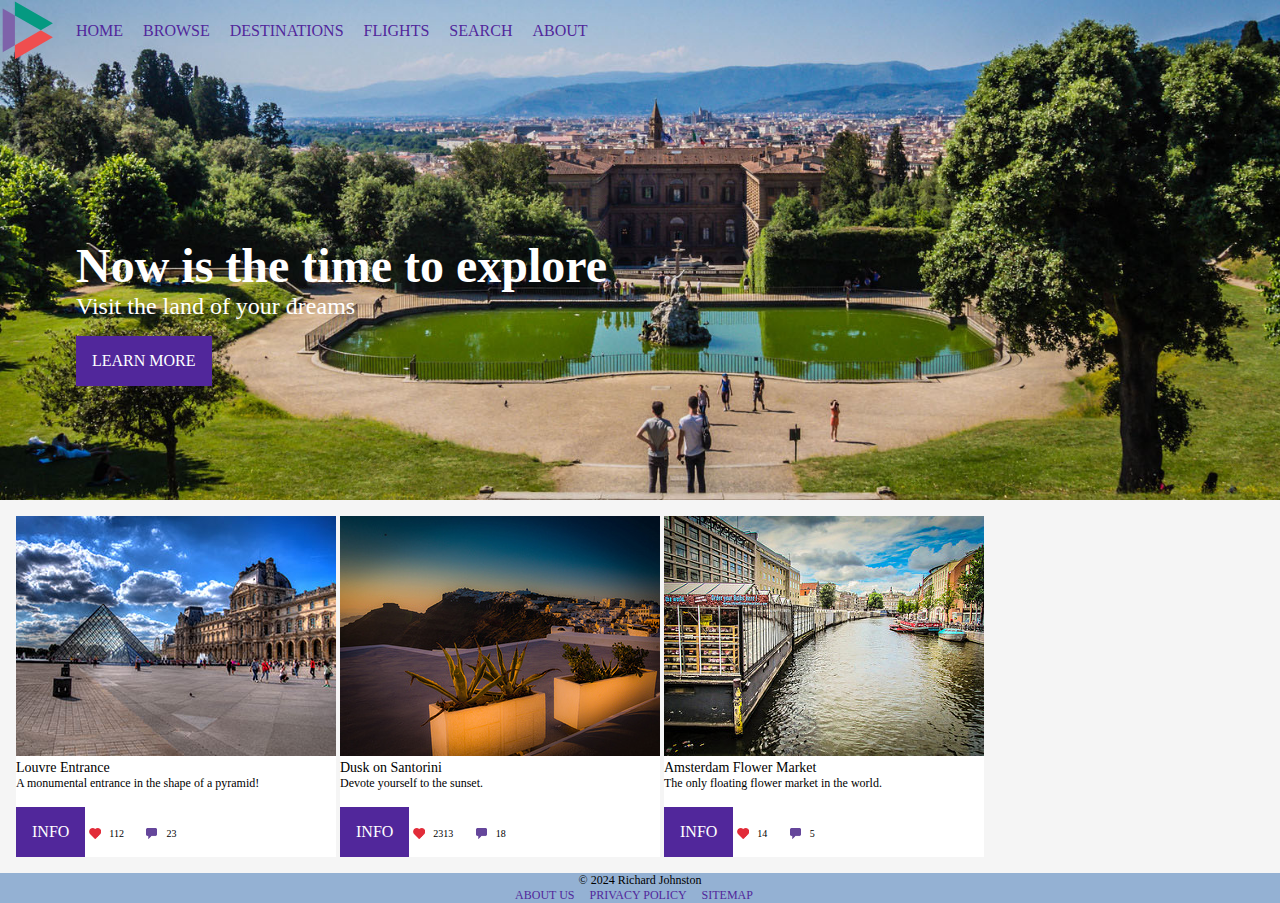
<file: index.html>
<!DOCTYPE html>
<html lang="en">
	<head>
		<meta charset="utf-8">
		<meta name="viewport" content="width=device-width, initial-scale=1">
		<title>Lab04</title>
		<link rel="stylesheet" href="index.css">
	</head>
	<body>
		<header id="primary-header">
			<nav>
				<ul>
					<li><a href="index.html">Home</a></li>
					<li><a href="#">Browse</a></li>
					<li><a href="#"> Destinations</a></li>
					<li><a href="#">Flights</a></li>
					<li><a href="#">Search</a></li>
					<li><a href="#">About</a></li>
				</ul>
			</nav>
			<section id="header-text">
				<h1>Now is the time to explore</h1>
				<h2>Visit the land of your dreams</h2>
				<a href="#" class="button">Learn More</a>
			</section>
		</header>
		<main>
			<article class="card">
				<figure>
					<img src="images/1-small.jpg" alt="Picture of Paris">
				</figure>
				<h3>Louvre Entrance</h3>
				<p>
					A monumental entrance in the shape of a pyramid!
				</p>
				<a href="paris.html" class="button">Info</a>
				<span class="location-meta">
					<span class="likes">
						112
					</span>
					<span class="comments">
						23
					</span>
				</span>
			</article>
			<article class="card">
				<figure>
					<img src="images/2-small.jpg" alt="Picture of Santorini">
				</figure>
				<h3>Dusk on Santorini</h3>
				<p>
					Devote yourself to the sunset.
				</p>
				<a href="santorini.html" class="button">Info</a>
				<span class="location-meta">
					<span class="likes">
						2313
					</span>
					<span class="comments">
						18
					</span>
				</span>
			</article>
			<article class="card">
				<figure>
					<img src="images/3-small.jpg" alt="Picture of Amsterdam Flower Market">
				</figure>
				<h3>Amsterdam Flower Market</h3>
				<p>
					The only floating flower market in the world.
				</p>
				<a href="amsterdam.html" class="button">Info</a>
				<span class="location-meta">
					<span class="likes">
						14
					</span>
					<span class="comments">
						5
					</span>
				</span>
			</article>
		</main>
		<footer>
			<p>&copy; 2024 Richard Johnston</p>
			<nav>
				<ul>
					<li><a href="#">About Us</a></li>
					<li><a href="#">Privacy Policy</a></li>
					<li><a href="#">Sitemap</a></li>
				</ul>
			</nav>
		</footer>
	</body>
</html>
</file>
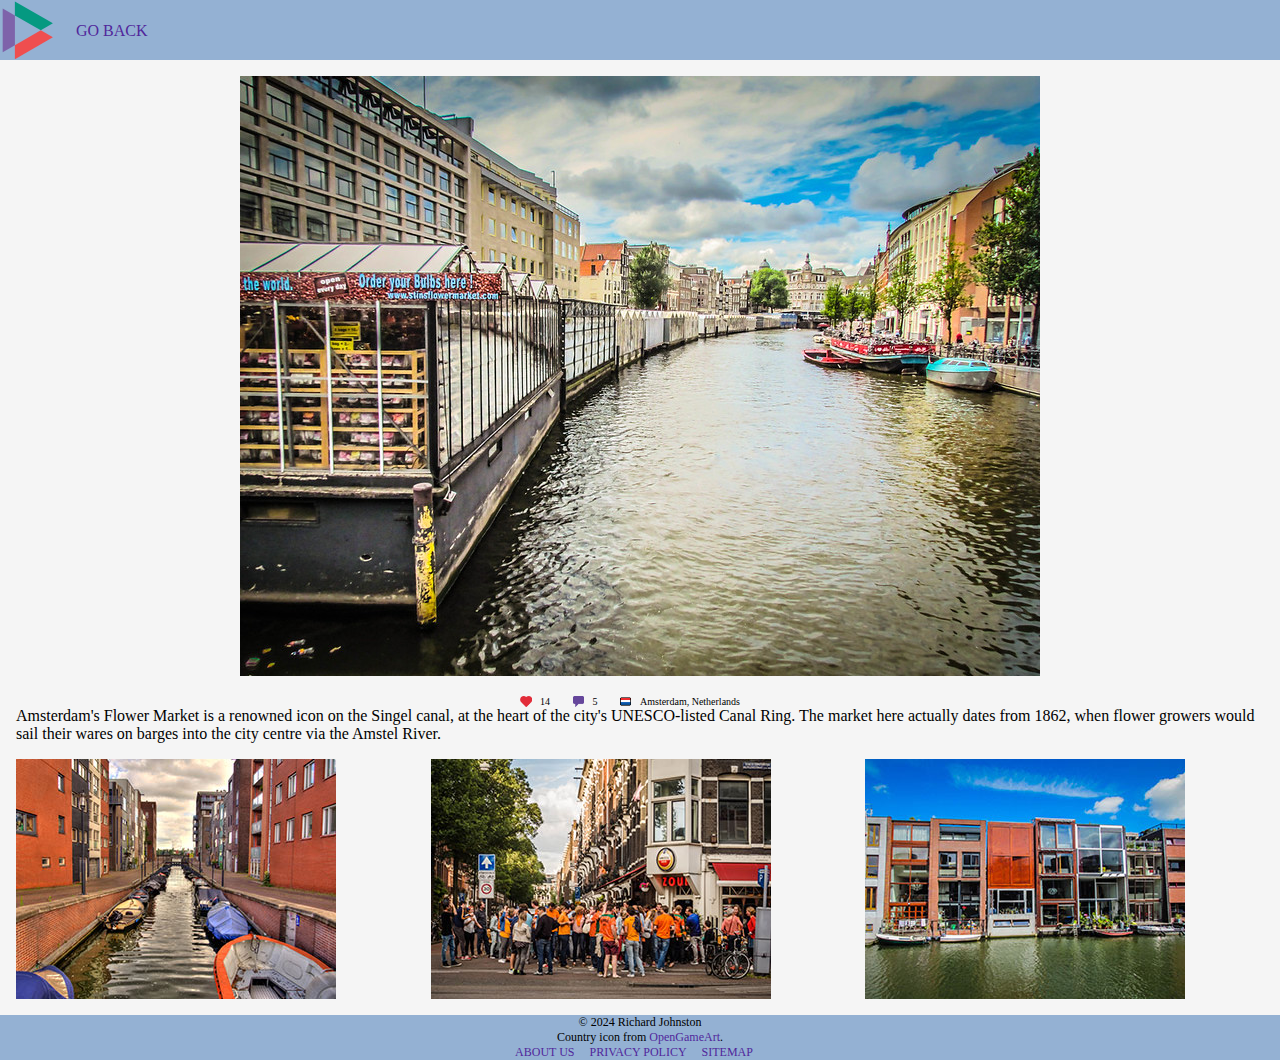
<file: amsterdam.html>
<!DOCTYPE html>
<html lang="en">
	<head>
		<meta charset="utf-8">
		<meta name="viewport" content="width=device-width, initial-scale=1">
		<title>Amsterdam Flower Market</title>
		<link rel="stylesheet" href="index.css">
	</head>
	<body>
		<header>
			<nav>
				<ul>
					<li><a href="index.html">Go Back</a></li>
				</ul>
			</nav>
		</header>
		<main>
			<div class="image-grid">
				<article>
					<figure>
						<picture>
							<source media="(max-width: 850px)" srcset="images/3-small.jpg">
							<img src="images/3-large.jpg" alt="Picture of Amsterdam Flower Market">
						</picture>
						<figcaption class="location-meta">
							<span class="likes">
								14
							</span>
							<span class="comments">
								5
							</span>
							<span class="netherlands">
								Amsterdam, Netherlands
							</span>
						</figcaption>
					</figure>
					Amsterdam's Flower Market is a renowned icon on the Singel canal, at the heart of the city's UNESCO-listed Canal Ring. The market here actually dates from 1862, when flower growers would sail their wares on barges into the city centre via the Amstel River.
				</article>
				<img src="images/related-3-1.jpg" alt="Related image 1" id="rel1"> <img src="images/related-3-2.jpg" alt="Related image 2" id="rel2"> <img src="images/related-3-3.jpg" alt="Related image 3" id="rel3">
			</div>
		</main>
		<footer>
			<p>&copy; 2024 Richard Johnston</p>
			<p>Country icon from <a href="https://opengameart.org/content/pixel-europe">OpenGameArt</a>.</p>
			<nav>
				<ul>
					<li><a href="#">About Us</a></li>
					<li><a href="#">Privacy Policy</a></li>
					<li><a href="#">Sitemap</a></li>
				</ul>
			</nav>
		</footer>
	</body>
</file>
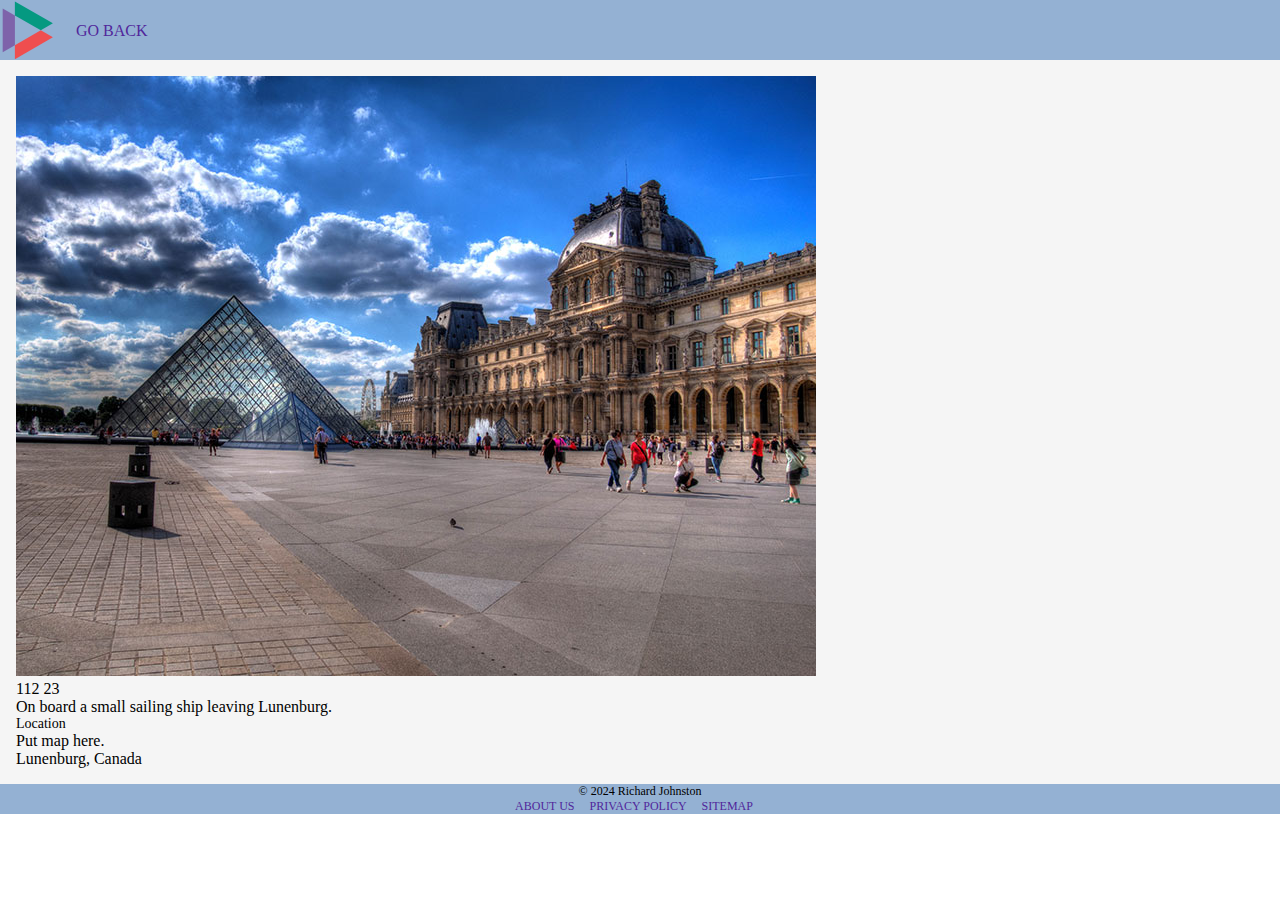
<file: nova-scotia.html>
<!DOCTYPE html>
<html lang="en">
	<head>
		<meta charset="utf-8">
		<title>Explore Nova Scotia</title>
		<link rel="stylesheet" href="index.css">
	</head>
	<body>
		<header>
			<nav>
				<ul>
					<li><a href="index.html">Go Back</a></li>
				</ul>
			</nav>
		</header>
		<main>
			<article>
				<figure>
					<img src="images/1-large.jpg" alt="Picture of Nova Scotia"/>
					<figcaption class="user-feedback">
						<span class="likes">
							112
						</span>
						<span class="comments">
							23
						</span>
					</figcaption>
				</figure>
				On board a small sailing ship leaving Lunenburg.
			</article>
			<article>
				<h3>Location</h3>
				<figure>
					Put map here.
					<figcaption>
						Lunenburg, Canada
					</figcaption>
				</figure>
			</article>
		</main>
		<footer>
			<section id="copyright">
				&copy; 2024 Richard Johnston
			</section>
			<nav>
				<ul>
					<li><a href="#">About Us</a></li>
					<li><a href="#">Privacy Policy</a></li>
					<li><a href="#">Sitemap</a></li>
				</ul>
			</nav>
		</footer>
	</body>
</file>
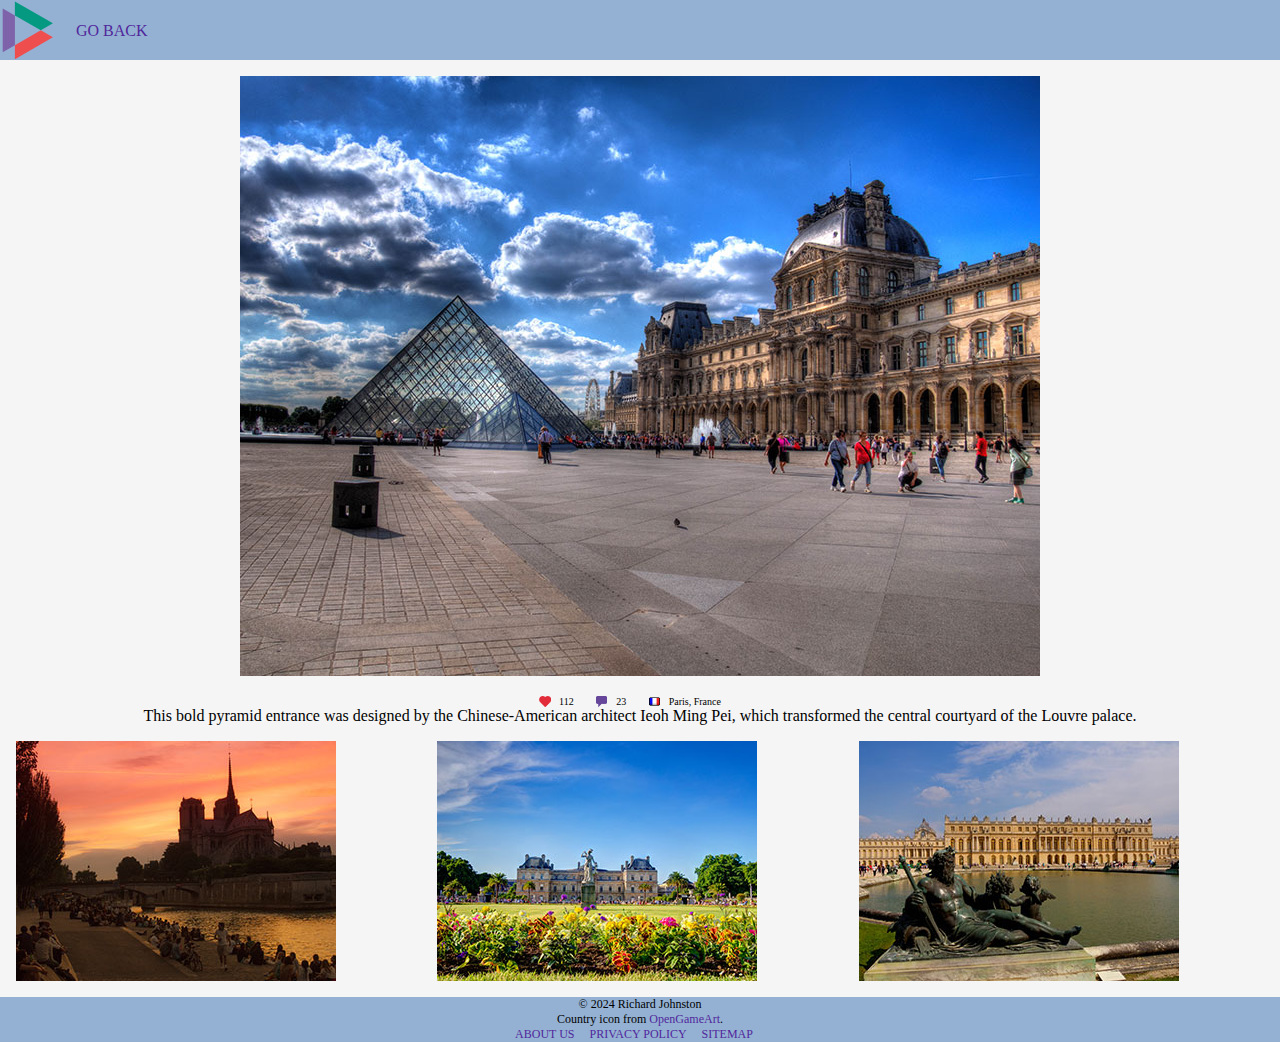
<file: paris.html>
<!DOCTYPE html>
<html lang="en">
	<head>
		<meta charset="utf-8">
		<meta name="viewport" content="width=device-width, initial-scale=1">
		<title>Louvre Entrance</title>
		<link rel="stylesheet" href="index.css">
	</head>
	<body>
		<header>
			<nav>
				<ul>
					<li><a href="index.html">Go Back</a></li>
				</ul>
			</nav>
		</header>
		<main>
			<div class="image-grid">
				<article>
					<figure>
						<picture>
							<source media="(max-width: 850px)" srcset="images/1-small.jpg">
							<img src="images/1-large.jpg" alt="Picture of Paris">
						</picture>
						<figcaption class="location-meta">
							<span class="likes">
								112
							</span>
							<span class="comments">
								23
							</span>
							<span class="france">
								Paris, France
							</span>
						</figcaption>
					</figure>
					This bold pyramid entrance was designed by the Chinese-American architect Ieoh Ming Pei, which transformed the central courtyard of the Louvre palace.
				</article>
				<img src="images/related-1-1.jpg" alt="Related image 1" id="rel1"> <img src="images/related-1-2.jpg" alt="Related image 2" id="rel2"> <img src="images/related-1-3.jpg" alt="Related image 3" id="rel3">
			</div>
		</main>
		<footer>
			<p>&copy; 2024 Richard Johnston</p>
			<p>Country icon from <a href="https://opengameart.org/content/pixel-europe">OpenGameArt</a>.</p>
			<nav>
				<ul>
					<li><a href="#">About Us</a></li>
					<li><a href="#">Privacy Policy</a></li>
					<li><a href="#">Sitemap</a></li>
				</ul>
			</nav>
		</footer>
	</body>
</file>
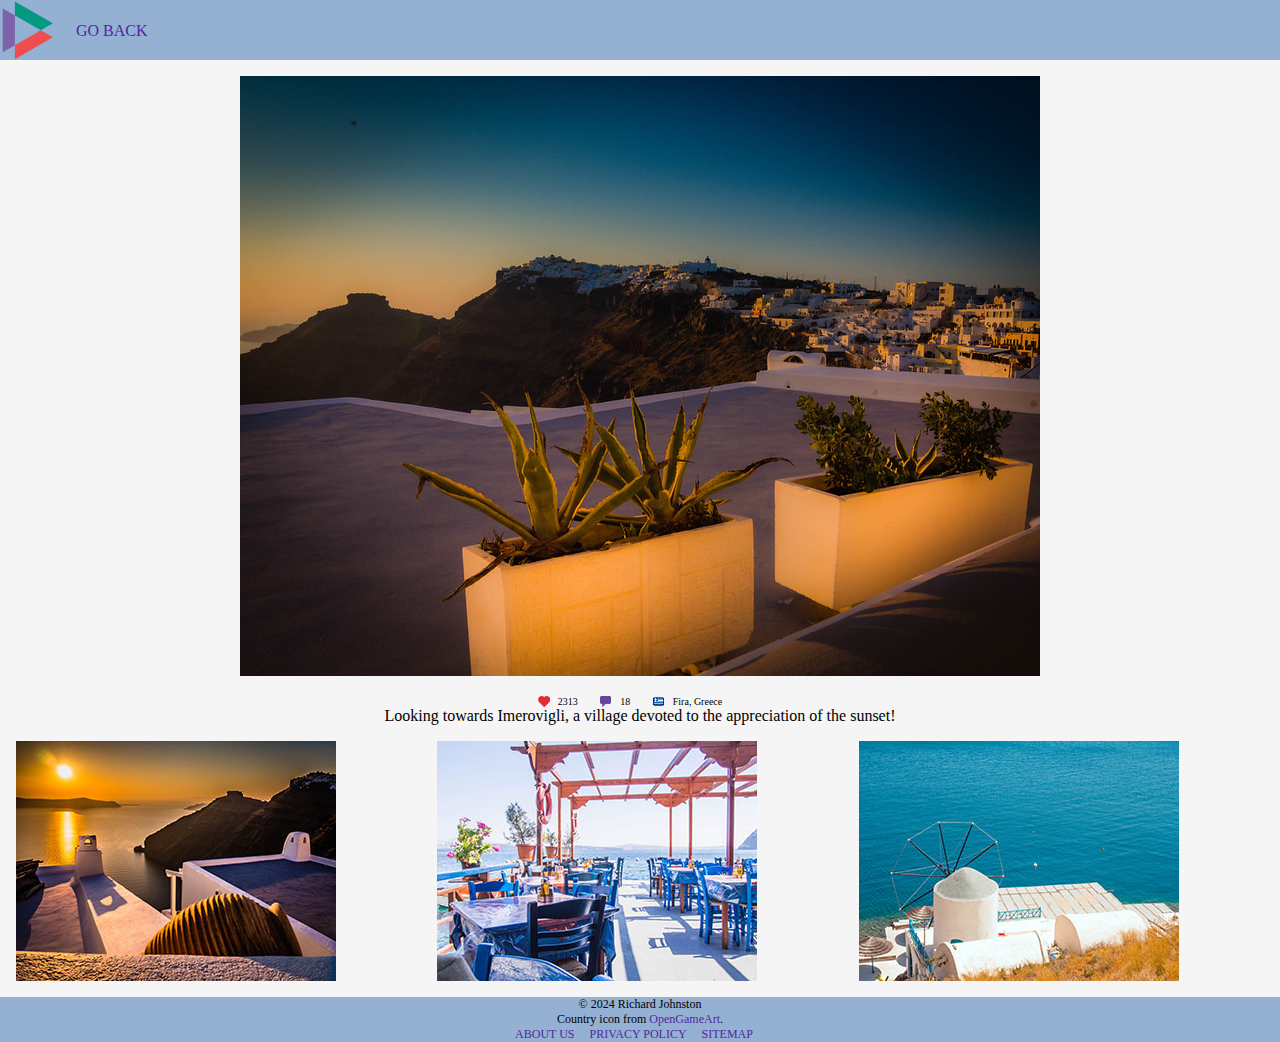
<file: santorini.html>
<!DOCTYPE html>
<html lang="en">
	<head>
		<meta charset="utf-8">
		<meta name="viewport" content="width=device-width, initial-scale=1">
		<title>Dusk on Santorini</title>
		<link rel="stylesheet" href="index.css">
	</head>
	<body>
		<header>
			<nav>
				<ul>
					<li><a href="index.html">Go Back</a></li>
				</ul>
			</nav>
		</header>
		<main>
			<div class="image-grid">
				<article>
					<figure>
						<picture>
							<source media="(max-width: 850px)" srcset="images/2-small.jpg">
							<img src="images/2-large.jpg" alt="Picture of Santorini">
						</picture>
						<figcaption class="location-meta">
							<span class="likes">
								2313
							</span>
							<span class="comments">
								18
							</span>
							<span class="greece">
								Fira, Greece
							</span>
						</figcaption>
					</figure>
					Looking towards Imerovigli, a village devoted to the appreciation of the sunset!
				</article>
				<img src="images/related-2-1.jpg" alt="Related image 1" id="rel1"> <img src="images/related-2-2.jpg" alt="Related image 2" id="rel2"> <img src="images/related-2-3.jpg" alt="Related image 3" id="rel3">
			</div>
		</main>
		<footer>
			<p>&copy; 2024 Richard Johnston</p>
			<p>Country icon from <a href="https://opengameart.org/content/pixel-europe">OpenGameArt</a>.</p>
			<nav>
				<ul>
					<li><a href="#">About Us</a></li>
					<li><a href="#">Privacy Policy</a></li>
					<li><a href="#">Sitemap</a></li>
				</ul>
			</nav>
		</footer>
	</body>
</file>
<file: index.css>
html * {
	border: 0;
	padding: 0;
	margin: 0;
}
header#primary-header {
	background-image: url(images/florence.jpg);
	background-size: cover;
	width: 100%;
	min-height: 500px;
}
header {
	background-color: #94b1d3;
}
header nav {
	background: url(images/logo.svg) no-repeat;
	padding-left: calc(60px + 1em);
	height: 60px;
}
header nav li {
	padding-top: calc(30px - 1em / 2);
}
nav li {
	list-style-type: none;
	text-transform: uppercase;
	display: inline-block;
	padding-right: 1em;
}
a {
	text-decoration: none;
	color: #51279B;
}
a:visited {
	color: #8662C7;
}
a:hover {
	color: #5D69C6;
}
section#header-text {
	color: white;
	margin-top: calc(250px - 48px - 24px);
	margin-left: calc(60px + 1rem);
}
h1 {
	font-size: 48px;
}
h2 {
	font-size: 24px;
	font-weight: normal;
}
h3 {
	font-size: 14px;
	font-weight: normal;
}
a.button {
	display: inline-block;
	text-transform: uppercase;
	text-decoration: none;
	color: white;
	background-color: #51279B;
	padding: 1em;
	margin-top: 1em;
}
a.button:visited {
	background-color: #8662C7;
}
a.button:hover {
	background-color: #5D69C6;
}
main {
	background-color: whitesmoke;
	padding: 1rem;
}
article.card {
	display: inline-block;
	background-color: white;
}
article.card p {
	font-size: 12px;
}
.location-meta {
	font-size: 10px;
	font-weight: 300;
}
.location-meta > * {
	padding-left: 2em;
	padding-right: 2em;
}
.location-meta:last-child {
	padding-right: 0;
}
.location-meta span.likes {
	background: url(images/heart.png) no-repeat;
	background-size: contain;
}
.location-meta span.comments {
	background: url(images/comment.png) no-repeat;
	background-size: contain;
}
.location-meta span.france {
	background: url(images/france.png) no-repeat;
	background-size: contain;
}
.location-meta span.greece {
	background: url(images/greece.png) no-repeat;
	background-size: contain;
}
.location-meta span.netherlands {
	background: url(images/netherlands.png) no-repeat;
	background-size: contain;
}
footer {
	font-size: 12px;
	text-align: center;
	background-color: #94b1d3;
}
.image-grid {
	display: grid;
	gap: 1rem;
	grid-template-areas:
	'main main main'
	'rel1 rel2 rel3';
}
.image-grid article {
	grid-area: main;
	display: flex;
	flex-direction: column;
	align-items: center;
}
.image-grid img#rel1 {
	grid-area: rel1;
}
.image-grid img#rel2 {
	grid-area: rel2;
}
.image-grid img#rel3 {
	grid-area: rel3;
}
.image-grid figure {
	display: grid;
	gap: 1rem;
	justify-items: center;
}
/*This was inspired by my work from Lab 3.
The same width for phones as in the lab was used,
but the rest of the content is based on the knowledge
I have gained thus far in the course.*/
@media(max-width: 850px) {
	.image-grid {
		grid-template-areas:
		'main'
		'rel1'
		'rel2'
		'rel3'
	}
	.image-grid article {
		align-items: start;
	}
}
</file>
